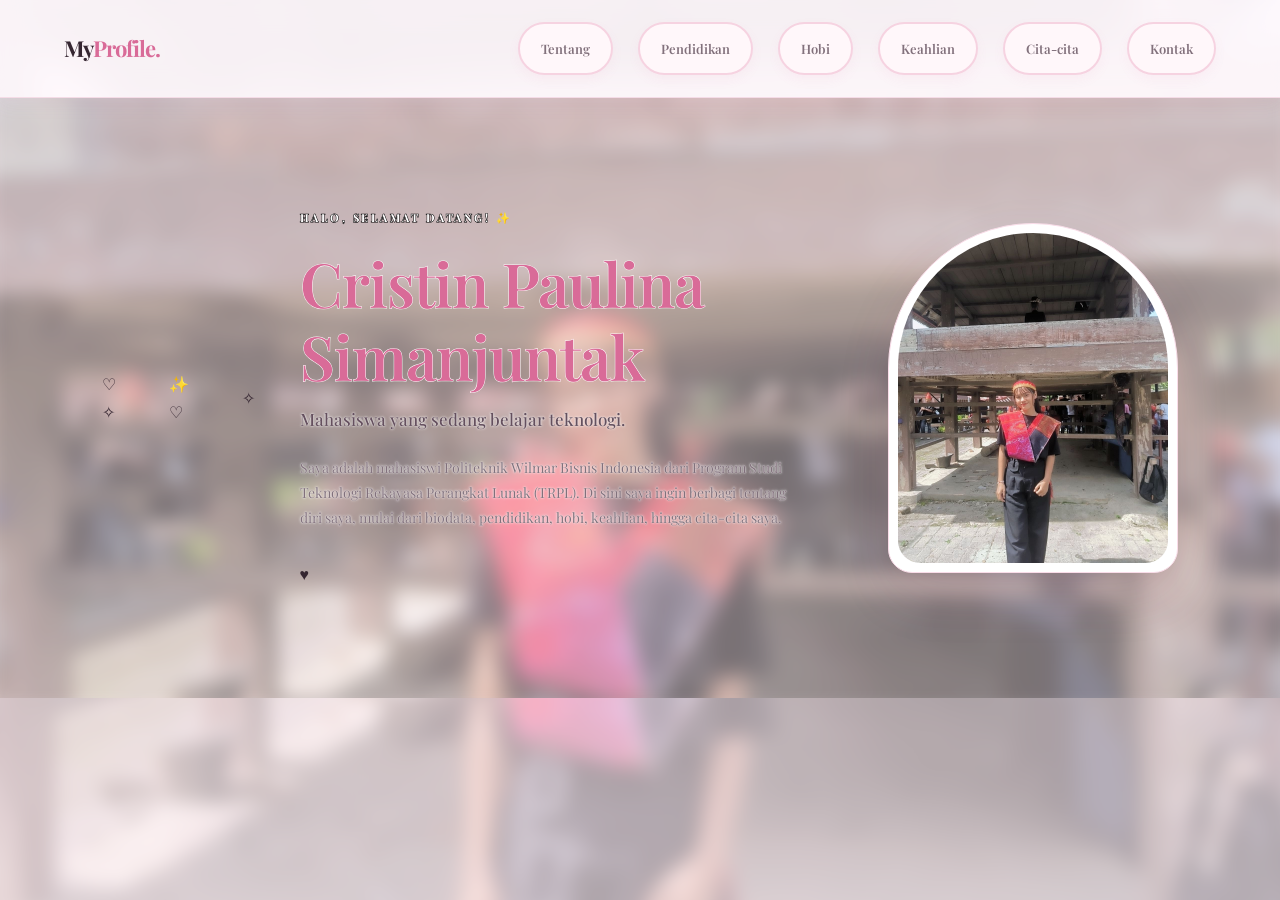
<file: index.html>
<!DOCTYPE html>
<html lang="id">
<head>
    <meta charset="UTF-8">
    <meta name="viewport" content="width=device-width, initial-scale=1.0">
    <title>Cristin Paulina Simanjuntak | Webside Pribadi</title>
    <link rel="stylesheet" href="style.css">
</head>
<body>

    <header class="navbar">
        <a href="index.html" class="logo">My<span>Profile.</span></a>

        <nav>
            <a href="tentang.html">Tentang</a>
            <a href="pendidikan.html">Pendidikan</a>
            <a href="hobi.html">Hobi</a>
            <a href="keahlian.html">Keahlian</a>
            <a href="cita-cita.html">Cita-cita</a>
            <a href="sosmed.html">Kontak</a>
        </nav>
    </header>

    <main>
        
<section class="hero">

    <div class="hero-decor decor-left">♡ ✧</div>
    <div class="hero-decor decor-right">✨ ♡</div>
    <div class="hero-spark">✧</div>

    <div class="hero-text">
        <p class="greeting">HALO, SELAMAT DATANG! ✨</p>

        <h1>
            <span>Cristin Paulina Simanjuntak</span>
        </h1>

        <h2>
            Mahasiswa yang sedang belajar teknologi.
        </h2>

        <p class="description">
            Saya adalah mahasiswi Politeknik Wilmar Bisnis Indonesia
            dari Program Studi Teknologi Rekayasa Perangkat Lunak (TRPL).
            Di sini saya ingin berbagi tentang diri saya, mulai dari
            biodata, pendidikan, hobi, keahlian, hingga cita-cita saya.
        </p>

        <div class="heart-divider">
            <span></span>
            <b>♥</b>
            <span></span>
        </div>
    </div>

    <div class="profile-frame">
        <img src="cristin.jpeg" alt="Foto Cristin">
    </div>

</section>

    </main>

</body>
</html>
</file>
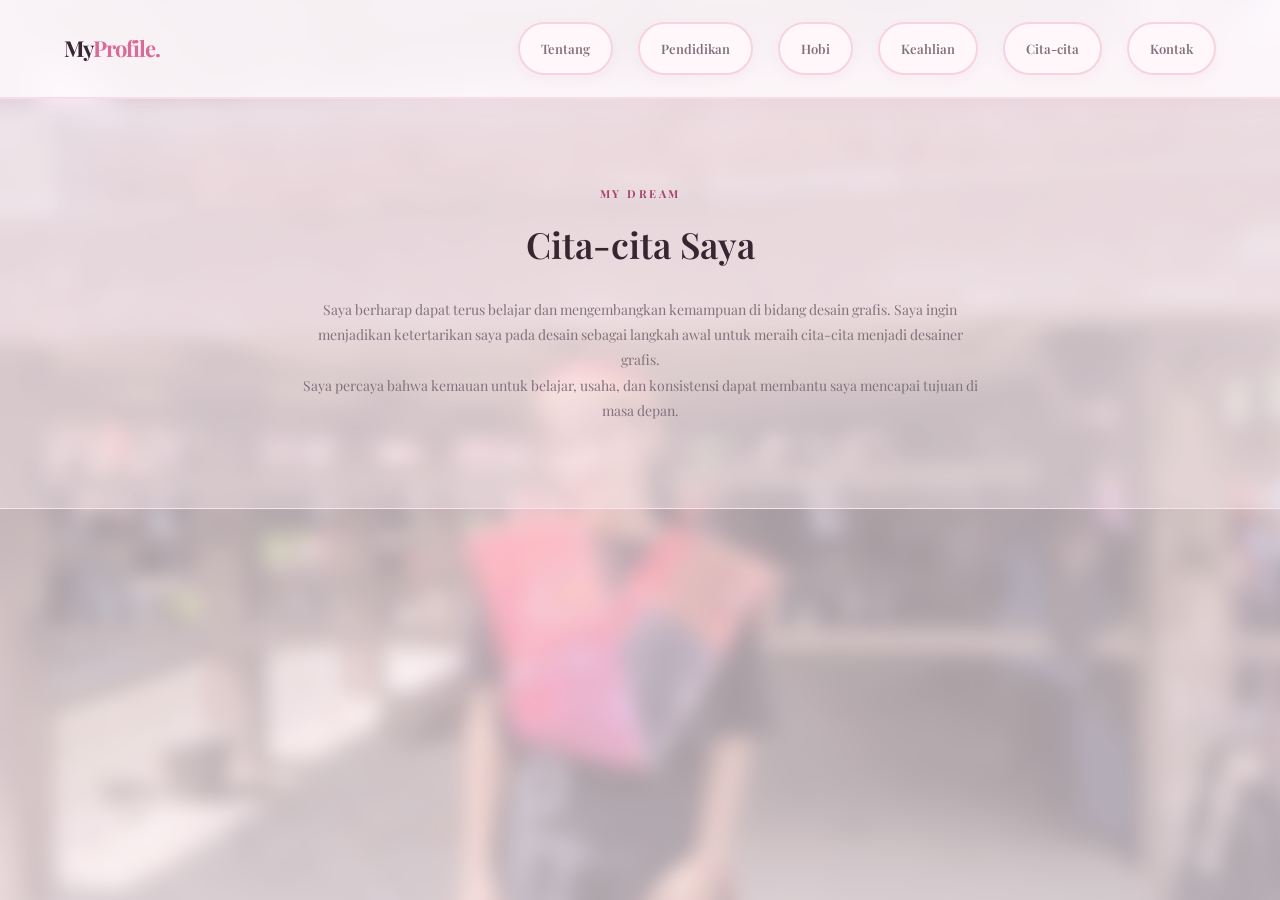
<file: cita-cita.html>
<!DOCTYPE html>
<html lang="id">
<head>
    <meta charset="UTF-8">
    <meta name="viewport" content="width=device-width, initial-scale=1.0">
    <title>Cita-cita | My Profile</title>
    <link rel="stylesheet" href="style.css">
</head>
<body>

    <header class="navbar">
        <a href="index.html" class="logo">My<span>Profile.</span></a>

        <nav>
            <a href="tentang.html">Tentang</a>
            <a href="pendidikan.html">Pendidikan</a>
            <a href="hobi.html">Hobi</a>
            <a href="keahlian.html">Keahlian</a>
            <a href="cita-cita.html">Cita-cita</a>
            <a href="sosmed.html">Kontak</a>
        </nav>
    </header>

    <main>
        <section class="section dream">
            <p class="label">MY DREAM</p>
            <h2>Cita-cita Saya</h2>

            <p>
                Saya berharap dapat terus belajar dan mengembangkan
                kemampuan di bidang desain grafis. Saya ingin
                menjadikan ketertarikan saya pada desain sebagai
                langkah awal untuk meraih cita-cita menjadi desainer
                grafis.
            </p>

            <p>
                Saya percaya bahwa kemauan untuk belajar, usaha,
                dan konsistensi dapat membantu saya mencapai tujuan
                di masa depan.
            </p>
        </section>
    </main>

</body>
</html>
</file>
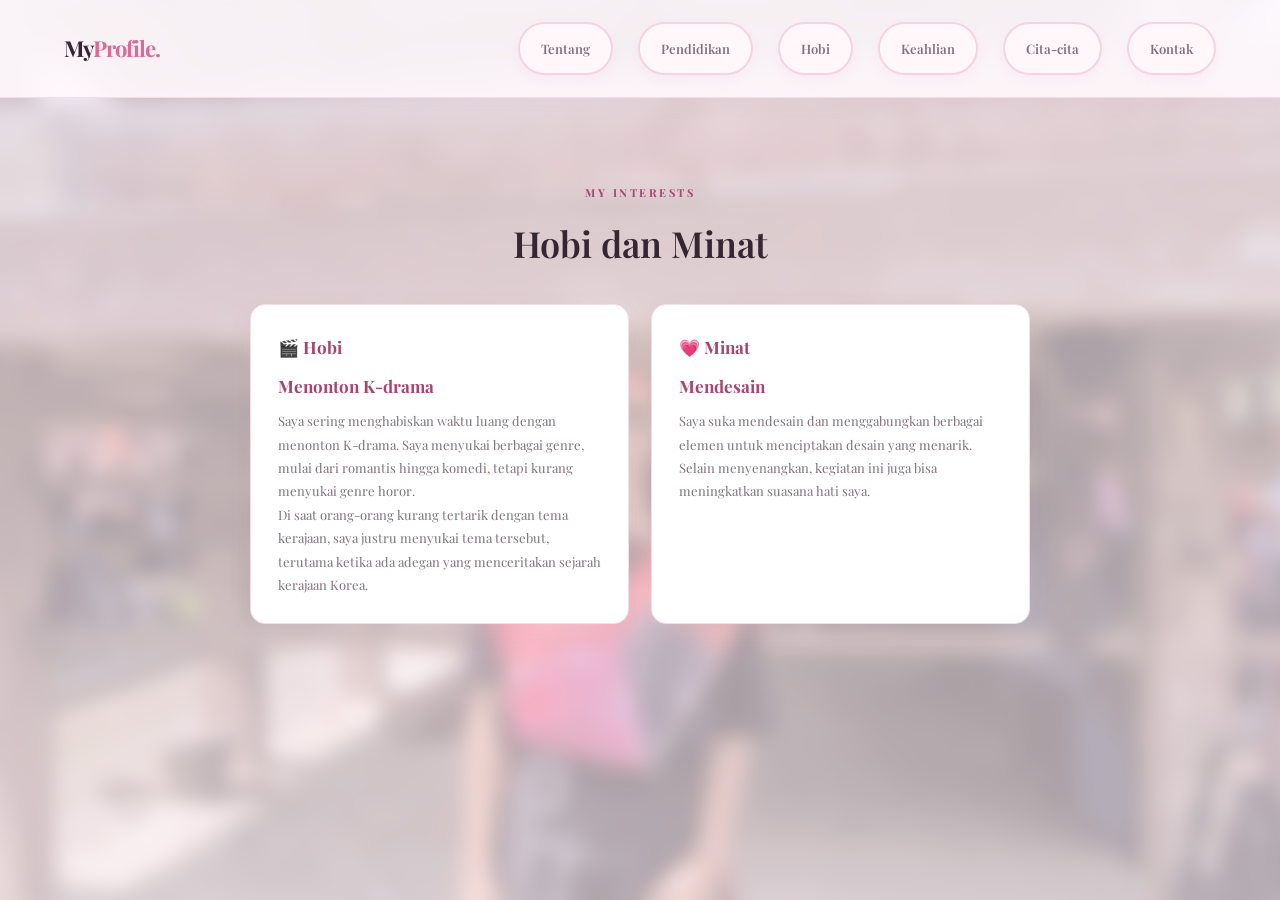
<file: hobi.html>
<!DOCTYPE html>
<html lang="id">
<head>
    <meta charset="UTF-8">
    <meta name="viewport" content="width=device-width, initial-scale=1.0">
    <title>Hobi | My Profile</title>
    <link rel="stylesheet" href="style.css">
</head>
<body>

    <header class="navbar">
        <a href="index.html" class="logo">My<span>Profile.</span></a>

        <nav>
            <a href="tentang.html">Tentang</a>
            <a href="pendidikan.html">Pendidikan</a>
            <a href="hobi.html">Hobi</a>
            <a href="keahlian.html">Keahlian</a>
            <a href="cita-cita.html">Cita-cita</a>
            <a href="sosmed.html">Kontak</a>
        </nav>
    </header>

    <main>
        <section class="section">
            <p class="label">MY INTERESTS</p>
            <h2>Hobi dan Minat</h2>

            <div class="grid">

                <div class="card">
                    <h3>🎬 Hobi</h3>
                    <h3>Menonton K-drama</h3>
                    <p>
                        Saya sering menghabiskan waktu luang dengan
                        menonton K-drama. Saya menyukai berbagai genre,
                        mulai dari romantis hingga komedi, tetapi kurang
                        menyukai genre horor.
                    </p>
                    <p>
                        Di saat orang-orang kurang tertarik dengan tema
                        kerajaan, saya justru menyukai tema tersebut,
                        terutama ketika ada adegan yang menceritakan
                        sejarah kerajaan Korea.
                    </p>
                </div>

                <div class="card">
                    <h3>💗 Minat</h3>
                    <h3>Mendesain</h3>
                    <p>
                        Saya suka mendesain dan menggabungkan berbagai
                        elemen untuk menciptakan desain yang menarik.
                        Selain menyenangkan, kegiatan ini juga bisa
                        meningkatkan suasana hati saya.
                    </p>
                </div>

            </div>
        </section>
    </main>

</body>
</html>
</file>
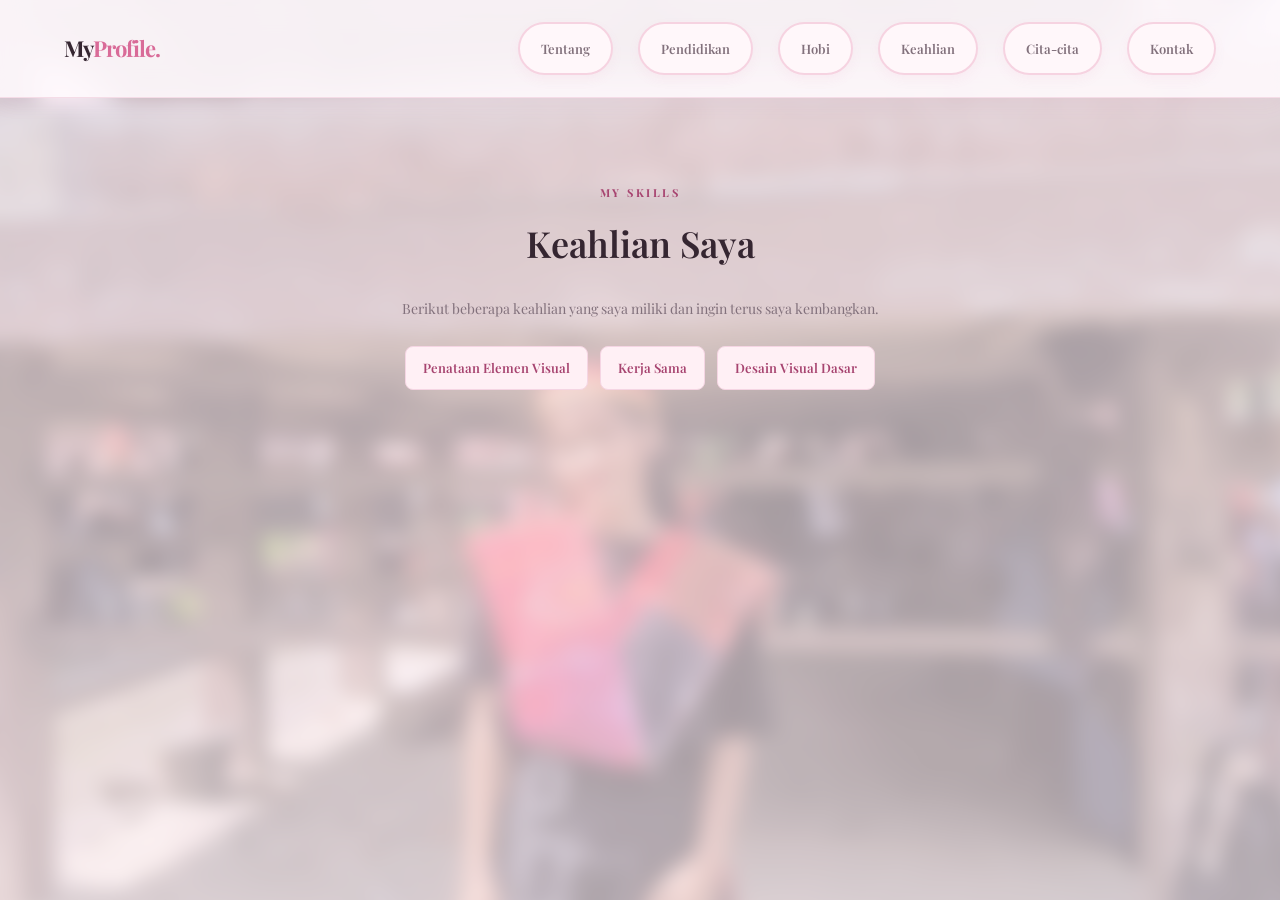
<file: keahlian.html>
<!DOCTYPE html>
<html lang="id">
<head>
    <meta charset="UTF-8">
    <meta name="viewport" content="width=device-width, initial-scale=1.0">
    <title>Keahlian | My Profile</title>
    <link rel="stylesheet" href="style.css">
</head>
<body>

    <header class="navbar">
        <a href="index.html" class="logo">My<span>Profile.</span></a>

        <nav>
            <a href="tentang.html">Tentang</a>
            <a href="pendidikan.html">Pendidikan</a>
            <a href="hobi.html">Hobi</a>
            <a href="keahlian.html">Keahlian</a>
            <a href="cita-cita.html">Cita-cita</a>
            <a href="sosmed.html">Kontak</a>
        </nav>
    </header>

    <main>
        <section class="section">
            <p class="label">MY SKILLS</p>
            <h2>Keahlian Saya</h2>

            <p>
                Berikut beberapa keahlian yang saya miliki
                dan ingin terus saya kembangkan.
            </p>

            <div class="skills">
                <span>Penataan Elemen Visual</span>
                <span>Kerja Sama</span>
                <span>Desain Visual Dasar</span>
            </div>
        </section>
    </main>

</body>
</html>
</file>
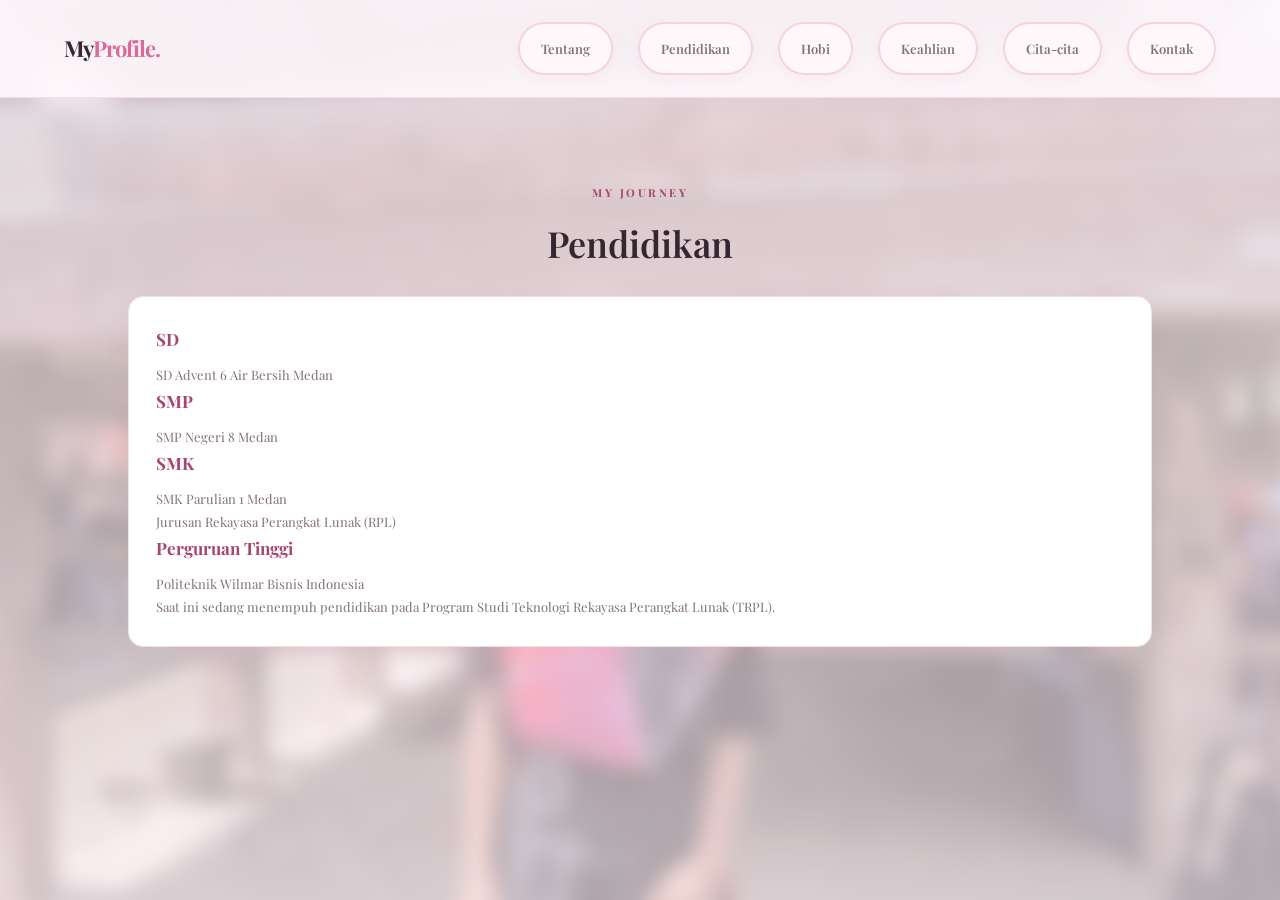
<file: pendidikan.html>
<!DOCTYPE html>
<html lang="id">
<head>
    <meta charset="UTF-8">
    <meta name="viewport" content="width=device-width, initial-scale=1.0">
    <title>Pendidikan | My Profile</title>
    <link rel="stylesheet" href="style.css">
</head>
<body>

    <header class="navbar">
        <a href="index.html" class="logo">My<span>Profile.</span></a>

        <nav>
            <a href="tentang.html">Tentang</a>
            <a href="pendidikan.html">Pendidikan</a>
            <a href="hobi.html">Hobi</a>
            <a href="keahlian.html">Keahlian</a>
            <a href="cita-cita.html">Cita-cita</a>
            <a href="sosmed.html">Kontak</a>
        </nav>
    </header>

    <main>
        <section class="section">
            <p class="label">MY JOURNEY</p>
            <h2>Pendidikan</h2>

            <div class="card">
                <h4>SD</h4>
                <p>SD Advent 6 Air Bersih Medan</p>

                <h4>SMP</h4>
                <p>SMP Negeri 8 Medan</p>

                <h4>SMK</h4>
                <p>SMK Parulian 1 Medan</p>
                <p>Jurusan Rekayasa Perangkat Lunak (RPL)</p>

                <h4>Perguruan Tinggi</h4>
                <p>Politeknik Wilmar Bisnis Indonesia</p>
                <p>
                    Saat ini sedang menempuh pendidikan pada
                    Program Studi Teknologi Rekayasa Perangkat
                    Lunak (TRPL).
                </p>
            </div>
        </section>
    </main>

</body>
</html>
</file>
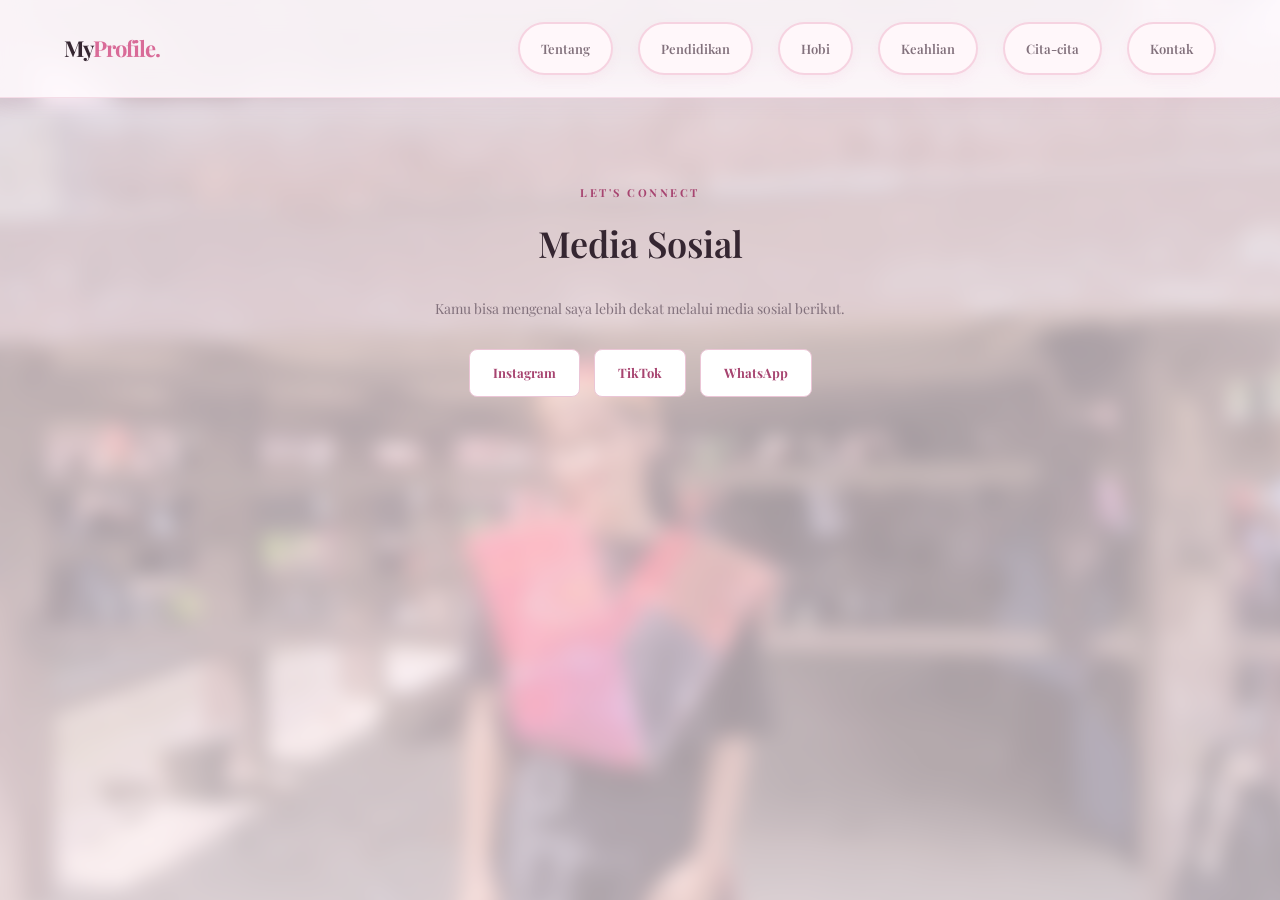
<file: sosmed.html>
<!DOCTYPE html>
<html lang="id">
<head>
    <meta charset="UTF-8">
    <meta name="viewport" content="width=device-width, initial-scale=1.0">
    <title>Media Sosial | My Profile</title>
    <link rel="stylesheet" href="style.css">
</head>
<body>

    <header class="navbar">
        <a href="index.html" class="logo">My<span>Profile.</span></a>

        <nav>
            <a href="tentang.html">Tentang</a>
            <a href="pendidikan.html">Pendidikan</a>
            <a href="hobi.html">Hobi</a>
            <a href="keahlian.html">Keahlian</a>
            <a href="cita-cita.html">Cita-cita</a>
            <a href="sosmed.html">Kontak</a>
        </nav>
    </header>

    <main>
        <section class="section contact">
            <p class="label">LET'S CONNECT</p>
            <h2>Media Sosial</h2>

            <p>
                Kamu bisa mengenal saya lebih dekat
                melalui media sosial berikut.
            </p>

            <div class="social-links">
                <a href="https://instagram.com/tinkitinkitin"
                   target="_blank" rel="noopener noreferrer">
                    Instagram
                </a>

                <a href="https://www.tiktok.com/@tinkitin0"
                   target="_blank" rel="noopener noreferrer">
                    TikTok
                </a>

                <a href="https://wa.me/628999012370"
                   target="_blank" rel="noopener noreferrer">
                    WhatsApp
                </a>
            </div>
        </section>
    </main>

</body>
</html>
</file>
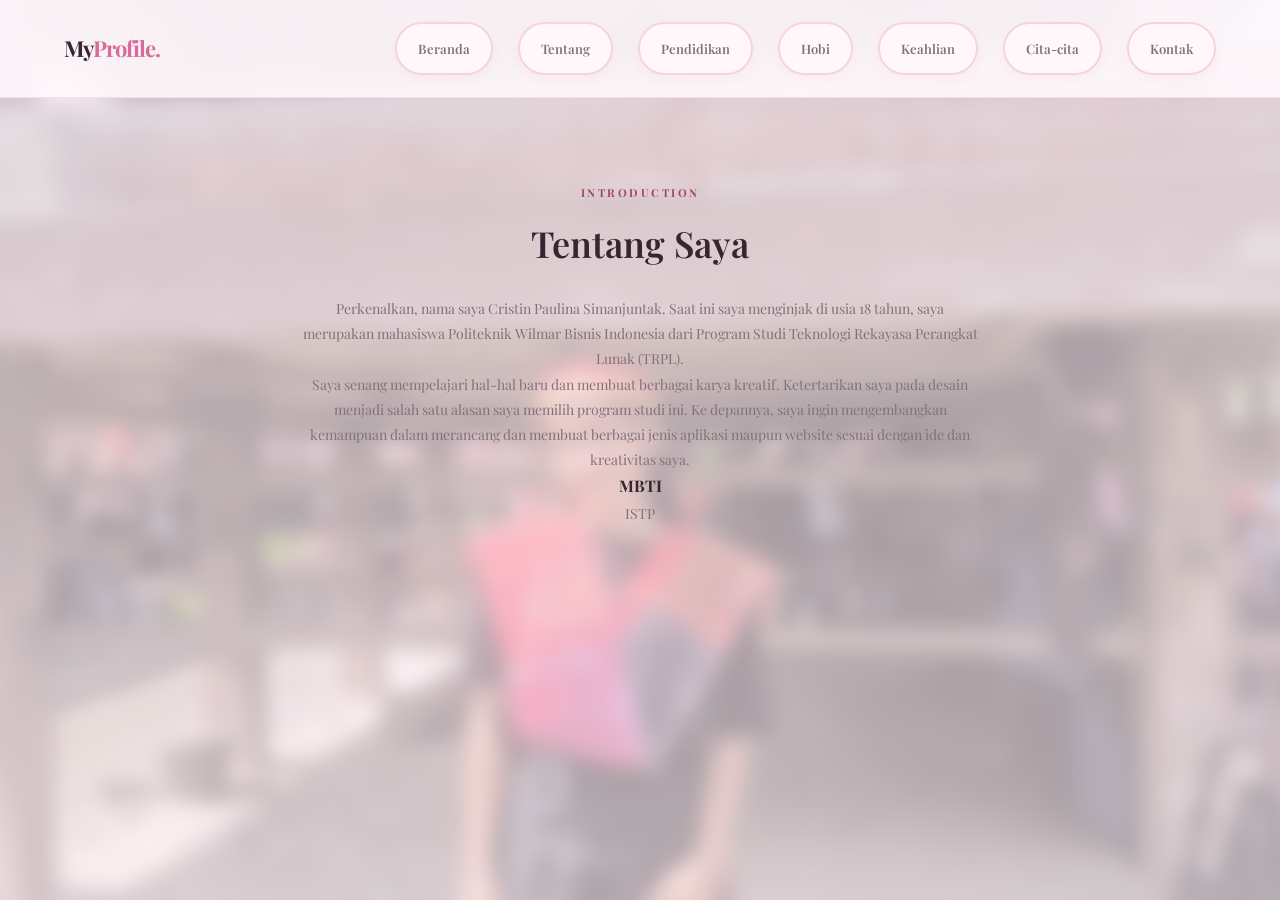
<file: tentang.html>
<!DOCTYPE html>
<html lang="id">
<head>
    <meta charset="UTF-8">
    <meta name="viewport" content="width=device-width, initial-scale=1.0">
    <title>Tentang Saya | My Profile</title>
    <link rel="stylesheet" href="style.css">
</head>
<body>

    

<header class="navbar">
    <a href="index.html" class="logo">My<span>Profile.</span></a>

    <nav>
        <a href="index.html">Beranda</a>
        <a href="tentang.html">Tentang</a>
        <a href="pendidikan.html">Pendidikan</a>
        <a href="hobi.html">Hobi</a>
        <a href="keahlian.html">Keahlian</a>
        <a href="cita-cita.html">Cita-cita</a>
        <a href="sosmed.html">Kontak</a>
    </nav>
</header>



    <main>
        <section class="section">
            <p class="label">INTRODUCTION</p>
            <h2>Tentang Saya</h2>

            <p>
                Perkenalkan, nama saya Cristin Paulina Simanjuntak.
                Saat ini saya menginjak di usia 18 tahun,
                saya merupakan mahasiswa Politeknik Wilmar Bisnis
                Indonesia dari Program Studi Teknologi Rekayasa
                Perangkat Lunak (TRPL).
            </p>

            <p>
                Saya senang mempelajari hal-hal baru dan membuat
                berbagai karya kreatif. Ketertarikan saya pada desain
                menjadi salah satu alasan saya memilih program studi ini.
                Ke depannya, saya ingin mengembangkan kemampuan dalam
                merancang dan membuat berbagai jenis aplikasi maupun
                website sesuai dengan ide dan kreativitas saya.
            </p>

            <h4>MBTI</h4>
            <p>ISTP</p>
        </section>
    </main>

</body>
</html>
</file>
<file: style.css>
@import url("https://fonts.googleapis.com/css2?family=DM+Sans:wght@400;500;600;700&family=Playfair+Display:wght@500;600;700&display=swap");

:root {
  --pink: #d96b98;
  --pink-dark: #a74470;
  --pink-light: #fff0f5;
  --pink-soft: #f9dce8;
  --text: #352631;
  --muted: #82717c;
  --white: #ffffff;
  --border: #f0dfe7;
}

* {
  margin: 0;
  padding: 0;
  box-sizing: border-box;
  scroll-behavior: smooth;
}

body {
  font-family: "Playfair Display", serif;
  color: var(--text);
  background: #fffafd;
  line-height: 1.8;
}

a {
  transition: 0.25s ease;
}

/* NAVIGATION */

/* NAVIGATION */
.navbar {
  position: sticky;
  top: 0;
  z-index: 100;
  display: flex;
  align-items: center;
  justify-content: space-between;
  gap: 25px;
  padding: 22px 5%;
  background: rgba(255, 250, 253, 0.96);
  backdrop-filter: blur(14px);
  border-bottom: 1px solid #f5dce7;
  box-shadow: 0 5px 20px #d96b9810;
}

.hero::before {
  content: "";
  position: absolute;
  z-index: -2;
  inset: -15px;
  background-image: url("cristin.jpeg");
  background-size: cover;
  background-position: center;
  filter: blur(10px);
}

.hero::after {
  content: "";
  position: absolute;
  z-index: -1;
  inset: 0;
  background: rgba(255, 240, 247, 0.45);
  pointer-events: none;
}

.hero-text,
.profile-frame {
  position: relative;
  z-index: 1;
}

.logo {
  flex-shrink: 0;
  color: var(--text);
  font-size: 25px;
  font-weight: 700;
  text-decoration: none;
  letter-spacing: -1px;
}

.logo span {
  color: var(--pink);
}

nav {
  display: flex;
  align-items: center;
  justify-content: center;
  flex-wrap: wrap;
  gap: 12px;
}

nav a {
  display: inline-flex;
  align-items: center;
  justify-content: center;
  padding: 13px 21px;
  color: var(--pink-dark);
  background: #fff7fa;
  border: 2px solid #f6d3e1;
  border-radius: 50px;
  text-decoration: none;
  font-size: 14px;
  font-weight: 700;
  white-space: nowrap;
  box-shadow: 0 5px 12px #d96b9810;
  transition: all 0.25s ease;
}

nav a:hover {
  color: white;
  background: linear-gradient(135deg, #ee9fbd, #d96b98);
  border-color: #e88eb0;
  box-shadow: 0 8px 18px #d96b9833;
  transform: translateY(-3px);
}

.logo {
  color: var(--text);
  font-size: 22px;
  font-weight: 700;
  text-decoration: none;
  letter-spacing: -1px;
}

.logo span {
  color: var(--pink);
}

nav {
  display: flex;
  align-items: center;
  gap: 25px;
}

nav a {
  color: var(--muted);
  text-decoration: none;
  font-size: 13px;
  font-weight: 600;
}

nav a:hover {
  color: var(--pink-dark);
}

/* HERO */

/* HERO */
.hero {
  position: relative;
  isolation: isolate;
  min-height: 600px;
  padding: 85px 8%;
  display: flex;
  flex-direction: row;
  align-items: center;
  justify-content: space-between;
  gap: 45px;
  overflow: hidden;
  background: transparent;
}

.hero-text {
  max-width: 590px;
}

.greeting,
.label {
  color: var(--pink-dark);
  font-size: 11px;
  font-weight: 700;
  letter-spacing: 2.5px;
}
.greeting {
  color: white;
  -webkit-text-stroke: 1px black;
  paint-order: stroke fill;
}

.hero h1 {
  margin: 18px 0 12px;
  font-family: "Playfair Display", serif;
  font-size: clamp(38px, 5vw, 61px);
  font-weight: 600;
  line-height: 1.2;
  letter-spacing: -1px;
}

.hero h1 span {
  color: var(--pink);
  -webkit-text-stroke: 1px white;
  paint-order: stroke fill;
}

.hero h2 {
  font-size: 17px;
  font-weight: 500;
  color: #65505e;
}

.hero h2 {
  font-size: 17px;
  font-weight: 500;
  color: #65505e;
  text-shadow:
    0 0 1px white,
    0 0 3px white;
}

.description {
  max-width: 490px;
  margin: 20px 0 30px;
  color: var(--muted);
  font-size: 14px;
  text-shadow:
    0 0 1px white,
    0 0 3px white;
}

.description {
  max-width: 490px;
  margin: 20px 0 30px;
  color: var(--muted);
  font-size: 14px;
}

.button {
  display: inline-block;
  padding: 12px 27px;
  color: white;
  background: var(--pink);
  border-radius: 8px;
  text-decoration: none;
  font-size: 13px;
  font-weight: 700;
  box-shadow: 0 8px 20px #d96b9833;
}

.button:hover {
  background: var(--pink-dark);
  transform: translateY(-3px);
}

/* PROFILE PHOTO */
.profile-frame {
  position: relative;
  flex-shrink: 0;
  width: 290px;
  height: 350px;
  padding: 9px;
  background: white;
  border: 1px solid var(--pink-soft);
  border-radius: 145px 145px 24px 24px;
  box-shadow: 0 22px 55px #a744701c;
  transform: rotate(0deg);
}

.profile-frame img {
  width: 100%;
  height: 100%;
  display: block;
  object-fit: cover;
  object-position: center;
  border-radius: inherit;
}

/* ALL SECTIONS */
.section {
  padding: 85px 10%;
  text-align: center;
  scroll-margin-top: 80px;
}

.section h2 {
  margin: 8px 0 20px;
  font-family: "Playfair Display", serif;
  font-size: clamp(28px, 4vw, 36px);
  font-weight: 600;
}

.section > p:not(.label) {
  max-width: 680px;
  margin: 0 auto;
  color: var(--muted);
  font-size: 14px;
}

/* EDUCATION AND INTEREST CARDS */
.card {
  padding: 27px;
  background: white;
  border: 1px solid var(--border);
  border-radius: 15px;
  text-align: left;
  box-shadow: 0 8px 30px #8d52690a;
  transition:
    transform 0.25s,
    box-shadow 0.25s;
}

.card:hover {
  transform: translateY(-5px);
  box-shadow: 0 15px 35px #f891b914;
}

.card h3 {
  margin-bottom: 8px;
  color: var(--pink-dark);
  font-size: 17px;
}
.card h4 {
  margin-bottom: 8px;
  color: var(--pink-dark);
  font-size: 17px;
}

.card p {
  color: var(--muted);
  font-size: 13px;
}

#pendidikan .card {
  max-width: 700px;
  margin: 0 auto;
  border-left: 4px solid var(--pink);
}

.grid {
  display: grid;
  grid-template-columns: repeat(2, minmax(0, 1fr));
  gap: 22px;
  max-width: 780px;
  margin: 28px auto 0;
  text-align: left;
}

/* SKILLS */
.skills {
  display: flex;
  flex-wrap: wrap;
  justify-content: center;
  gap: 12px;
  margin-top: 25px;
}

.skills span {
  padding: 9px 17px;
  color: var(--pink-dark);
  background: var(--pink-light);
  border: 1px solid #f5d5e3;
  border-radius: 8px;
  font-size: 13px;
  font-weight: 600;
}

/* DREAM */
.dream {
  background: linear-gradient(135deg, #fff0f5, #fff8fb);
  border-top: 1px solid #f9e2eb;
  border-bottom: 1px solid #f9e2eb;
}

/* SOCIAL MEDIA */
.social-links {
  display: flex;
  justify-content: center;
  flex-wrap: wrap;
  gap: 14px;
  margin-top: 28px;
}

.social-links a {
  display: inline-block;
  padding: 11px 23px;
  color: var(--pink-dark);
  background: white;
  border: 1px solid #ebc5d6;
  border-radius: 8px;
  text-decoration: none;
  font-size: 13px;
  font-weight: 700;
}

.social-links a:hover {
  color: white;
  background: var(--pink);
  border-color: var(--pink);
  transform: translateY(-3px);
}

/* FOOTER */
footer {
  padding: 25px 15px;
  color: var(--muted);
  background: white;
  border-top: 1px solid var(--border);
  text-align: center;
  font-size: 12px;
}

/* MOBILE RESPONSIVE */
@media (max-width: 760px) {
  .navbar {
    padding: 18px 5%;
    flex-direction: column;
    gap: 18px;
  }

  nav {
    gap: 10px;
    justify-content: center;
    flex-wrap: wrap;
  }

  nav a {
    padding: 11px 17px;
    font-size: 13px;
  }

  .hero {
    min-height: auto;
    padding: 55px 7%;
    flex-direction: column-reverse;
    gap: 35px;
    text-align: center;
  }

  .hero-text {
    max-width: 100%;
  }

  .description {
    margin-left: auto;
    margin-right: auto;
  }

  .profile-frame {
    width: 225px;
    height: 270px;
  }

  .section {
    padding: 60px 7%;
  }

  .grid {
    grid-template-columns: 1fr;
  }
}

/* BACKGROUND FOTO UNTUK SEMUA HALAMAN */
body {
  position: relative;
  isolation: isolate;
  background: #fffafd;
}

/* Foto blur di belakang seluruh isi halaman */
body::before {
  content: "";
  position: fixed;
  inset: -15px;
  z-index: -2;
  background-image: url("cristin.jpeg");
  background-size: cover;
  background-position: center;
  filter: blur(10px);
  transform: scale(1.03);
  pointer-events: none;
}

/* Lapisan pink transparan */
body::after {
  content: "";
  position: fixed;
  inset: 0;
  z-index: -1;
  background: rgba(255, 240, 247, 0.65);
  pointer-events: none;
}

/* Navbar tetap terlihat jelas */
.navbar {
  background: rgba(255, 250, 253, 0.88);
}

/* Bagian cita-cita tidak menutupi latar foto */
.dream {
  background: rgba(255, 240, 247, 0.35);
}
</file>
